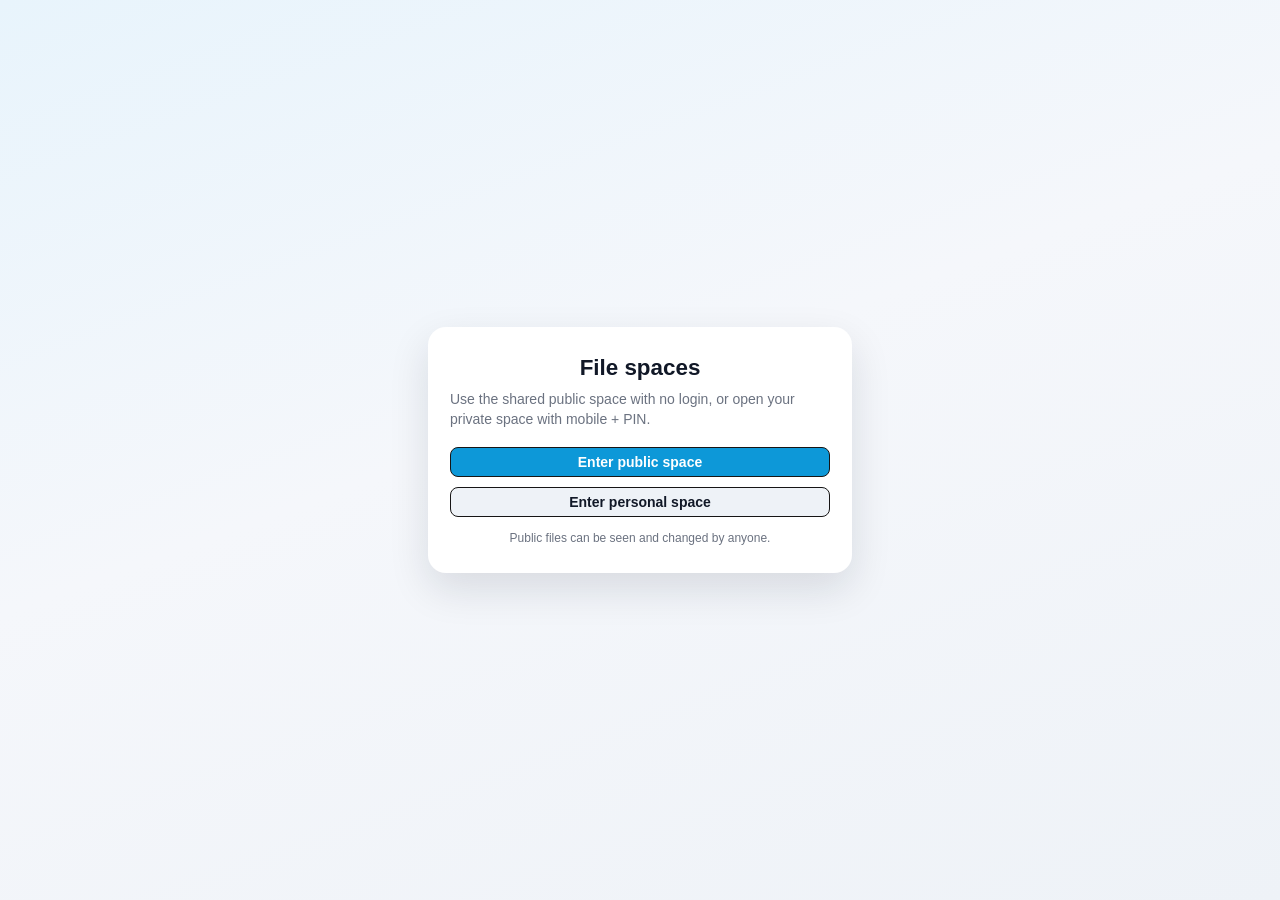
<file: index.html>
<!doctype html>
<html lang="en">
  <head>
    <meta charset="utf-8" />
    <meta name="viewport" content="width=device-width, initial-scale=1.0" />
    <meta name="robots" content="noindex, nofollow" />
    <meta name="color-scheme" content="light dark" />
    <title>File Spaces</title>
    <link
      rel="icon"
      href="data:image/svg+xml,%3Csvg xmlns='http://www.w3.org/2000/svg' viewBox='0 0 32 32'%3E%3Crect width='32' height='32' rx='8' fill='%230d98d8'/%3E%3Cpath d='M16 8v12M10 14l6 6 6-6' stroke='white' stroke-width='2.5' fill='none' stroke-linecap='round' stroke-linejoin='round'/%3E%3C/svg%3E"
      type="image/svg+xml"
    />
    <link rel="stylesheet" href="style.css?v=1.9.3" />
  </head>

  <body>
    <div id="healthBanner" class="health-banner" hidden></div>
    <div id="offlineBanner" class="health-banner offline-banner" hidden>You are offline</div>

    <div id="loginGate" class="login-gate show" aria-hidden="false">
      <div class="login-card">
        <h1>File spaces</h1>
        <p class="login-hint">
          Use the shared public space with no login, or open your private space
          with mobile + PIN.
        </p>

        <div id="gateChoices">
          <button type="button" id="enterPublicBtn" class="btn confirm login-submit">
            Enter public space
          </button>
          <button type="button" id="showPersonalBtn" class="btn login-submit secondary-gate">
            Enter personal space
          </button>
          <p class="gate-note">Public files can be seen and changed by anyone.</p>
        </div>

        <div id="personalFormWrap" class="hide">
          <form id="loginForm" autocomplete="on">
            <label class="field-label" for="loginMobile">Mobile number</label>
            <input
              id="loginMobile"
              name="tel"
              type="tel"
              inputmode="numeric"
              autocomplete="username"
              placeholder="e.g. 9876543210"
              required
            />
            <label class="field-label" for="loginPin">PIN</label>
            <input
              id="loginPin"
              name="pin"
              type="password"
              inputmode="numeric"
              autocomplete="current-password"
              placeholder="4–6 digits"
              minlength="4"
              maxlength="6"
              required
            />
            <p id="loginError" class="login-error" role="alert"></p>
            <button type="submit" id="loginSubmit" class="btn confirm login-submit">
              Enter private space
            </button>
            <button type="button" id="backToChoicesBtn" class="btn login-submit secondary-gate">
              Back
            </button>
          </form>
        </div>
      </div>
    </div>

    <a class="skip-link" href="#main">Skip to content</a>

    <div id="appShell" class="app-shell blurred">
      <main id="main" class="container">
        <header class="app-header">
          <h1 id="spaceTitle">Files</h1>
          <button type="button" id="densityBtn" class="density-btn" title="Density">Compact</button>
          <button type="button" id="notifyBtn" class="notify-btn" title="Alerts">Alerts</button>
          <button type="button" id="themeBtn" class="theme-btn" title="Theme">Dark</button>
          <button
            type="button"
            id="accountBtn"
            class="key-btn"
            title="Account"
            aria-label="Account"
          >
            <span id="accountLabel">Account</span>
          </button>
        </header>

        <div class="space-tabs" role="tablist" aria-label="Space">
          <button type="button" id="tabPublic" class="space-tab" role="tab">
            Public
          </button>
          <button type="button" id="tabPersonal" class="space-tab" role="tab">
            Personal
          </button>
        </div>

        <nav id="folderBreadcrumb" class="breadcrumb" aria-label="Folder path"></nav>

        <div class="toolbar">
          <button type="button" id="newFolderBtn" class="btn folder-btn">New folder</button>
          <button type="button" id="refreshBtn" class="btn folder-btn ghost">Refresh</button>
          <button type="button" id="viewToggleBtn" class="btn folder-btn ghost">Grid</button>
          <div class="more-menu">
            <button type="button" id="moreBtn" class="btn folder-btn ghost" aria-haspopup="true" aria-expanded="false">More</button>
            <div id="morePanel" class="more-panel hide" role="menu">
              <button type="button" id="newNoteBtn" role="menuitem">New note</button>
              <button type="button" id="folderUploadBtn" role="menuitem">Upload folder</button>
              <button type="button" id="emptyFolderBtn" role="menuitem">Empty folder</button>
              <button type="button" id="slideshowBtn" role="menuitem">Slideshow</button>
              <button type="button" id="trashBtn" role="menuitem">Trash</button>
              <button type="button" id="purgeTrashBtn" role="menuitem">Purge old trash</button>
              <button type="button" id="exportBtn" role="menuitem">Export CSV</button>
              <button type="button" id="printListBtn" role="menuitem">Print list</button>
              <button type="button" id="saveFilterBtn" role="menuitem">Save filter</button>
              <button type="button" id="loadFilterBtn" role="menuitem">Load filter</button>
              <button type="button" id="storageInsightBtn" role="menuitem">Largest files</button>
              <button type="button" id="extStatsBtn" role="menuitem">By extension</button>
              <button type="button" id="serverRecentBtn" role="menuitem">Newest on server</button>
              <button type="button" id="focusModeBtn" role="menuitem">Focus</button>
              <button type="button" id="dupesBtn" role="menuitem">Find duplicates</button>
              <button type="button" id="soundBtn" role="menuitem">Sound</button>
              <button type="button" id="seedDemoBtn" role="menuitem">Seed demo notes</button>
              <button type="button" id="readmeBtn" role="menuitem">Add README.txt</button>
              <button type="button" id="autoRefreshBtn" role="menuitem">Auto refresh</button>
              <button type="button" id="copyFolderUrlBtn" role="menuitem">Copy folder URL</button>
              <button type="button" id="lastErrorBtn" role="menuitem">Last error</button>
              <button type="button" id="foldersFirstBtn" role="menuitem">Folders first</button>
              <button type="button" id="helpBtn" role="menuitem">Help / shortcuts</button>
            </div>
          </div>
        </div>
        <p id="publicWarn" class="public-warn" hidden>
          You are in the shared public space. Anyone can see or change these files.
        </p>
        <input type="file" id="folderInput" class="visually-hidden" webkitdirectory multiple />

        <div class="list-controls">
          <label class="search-wrap" for="fileSearch">
            <span class="visually-hidden">Search folder</span>
            <input
              id="fileSearch"
              type="search"
              placeholder="Filter this folder…  (/)"
              autocomplete="off"
            />
          </label>
          <select id="fileSort" aria-label="Sort">
            <option value="newest">Newest</option>
            <option value="oldest">Oldest</option>
            <option value="name">Name A–Z</option>
            <option value="name-desc">Name Z–A</option>
            <option value="size">Largest</option>
          </select>
        </div>

        <div class="list-controls deep-search-row">
          <label class="search-wrap" for="deepSearch">
            <span class="visually-hidden">Search all folders</span>
            <input
              id="deepSearch"
              type="search"
              placeholder="Search all folders in this space…"
              autocomplete="off"
            />
          </label>
          <button type="button" id="clearDeepSearch" class="btn ghost">Clear</button>
          <button type="button" id="zipFolderBtn" class="btn ghost">Zip folder</button>
        </div>
        <div id="deepSearchPanel" class="deep-search-panel hide">
          <ul id="deepSearchResults"></ul>
        </div>

        <div class="type-filters" role="group" aria-label="Filter by type">
          <button type="button" class="chip active" data-type-filter="all">All</button>
          <button type="button" class="chip" data-type-filter="image">Images</button>
          <button type="button" class="chip" data-type-filter="video">Video</button>
          <button type="button" class="chip" data-type-filter="audio">Audio</button>
          <button type="button" class="chip" data-type-filter="doc">Docs</button>
          <button type="button" class="chip" data-type-filter="fav">★ Fav</button>
          <button type="button" class="chip" data-type-filter="today">Today</button>
          <button type="button" class="chip" data-type-filter="week">This week</button>
        </div>
        <div id="dynamicExtChips" class="type-filters" aria-label="Extensions in folder"></div>

        <div id="selectionBar" class="selection-bar">
          <span id="selectionCount"></span>
          <div class="selection-actions">
            <button type="button" id="selectAllBtn" class="btn ghost">All</button>
            <button type="button" id="invertSelectBtn" class="btn ghost">Invert</button>
            <button type="button" id="selectImagesBtn" class="btn ghost">Images</button>
            <button type="button" id="selectDocsBtn" class="btn ghost">Docs</button>
            <button type="button" id="clearSelectBtn" class="btn ghost">Clear</button>
            <button type="button" id="batchFavBtn" class="btn ghost">★</button>
            <button type="button" id="batchCopyLinksBtn" class="btn ghost">Links</button>
            <button type="button" id="batchMoveBtn" class="btn">Move</button>
            <button type="button" id="batchZipBtn" class="btn">Zip</button>
            <button type="button" id="batchDeleteBtn" class="btn cancel">Delete</button>
          </div>
        </div>

        <p id="readOnlyNote" class="readonly-note" hidden>
          Public space is read-only on this server.
        </p>

        <section class="quota-card" aria-label="Storage usage">
          <div class="quota-track">
            <div id="quotaBar" class="quota-bar"></div>
          </div>
          <p id="quotaLabel" class="quota-label">Storage usage</p>
          <p id="spaceStats" class="quota-label" hidden></p>
        </section>

        <div id="recentStrip" class="recent-strip" hidden aria-label="Recent files"></div>

        <section class="card file-list" aria-label="Uploaded files">
          <ul id="fileList"></ul>
        </section>

        <section class="activity-card" aria-label="Recent activity">
          <div class="activity-head">
            <h2>Activity</h2>
            <button type="button" id="clearActivityBtn" class="btn ghost">Clear</button>
          </div>
          <ul id="activityList" class="activity-list"></ul>
        </section>

        <p class="shortcut-hint">Shortcuts: <kbd>/</kbd> search · <kbd>U</kbd> upload · <kbd>N</kbd> folder · <kbd>T</kbd> note · <kbd>R</kbd> refresh · <kbd>Ctrl</kbd>+<kbd>A</kbd> select</p>
      </main>

      <button type="button" id="fab" class="fab hide" aria-label="Open upload panel">
        +
      </button>
    </div>

    <div
      class="overlay"
      id="overlay"
      role="dialog"
      aria-modal="true"
      aria-label="Upload file"
    >
      <div class="bottom-sheet upload-box" id="uploadBox">
        <div class="card">
          <div class="drop-zone" id="dropZone">
            <label id="dropContent" for="fileInput" class="drop-content">
              <p>Tap or Drag files</p>
              <p>Click to select (multiple OK)</p>
            </label>
          </div>
          <input
            type="file"
            id="fileInput"
            class="file-input visually-hidden"
            multiple
            accept=".jpg,.jpeg,.png,.gif,.webp,.ico,.pdf,.mp4,.webm,.mp3,.wav,.ogg,.m4a,.zip,.txt,.csv,.json,.md,.doc,.docx,.xls,.xlsx,.ppt,.pptx"
          />
          <br />
          <div class="btn-group">
            <button type="button" id="startUploadBtn" class="btn upload" disabled>
              Upload
            </button>
            <button type="button" id="pauseUploadBtn" class="btn pause" disabled>
              Pause
            </button>
            <button type="button" id="resumeUploadBtn" class="btn resume" disabled>
              Resume
            </button>
            <button type="button" id="cancelUploadBtn" class="btn cancel" disabled>
              Cancel
            </button>
            <button type="button" id="retryUploadBtn" class="btn ghost">
              Retry
            </button>
          </div>

          <div class="progress" aria-hidden="true">
            <div class="progress-bar" id="progressBar"></div>
          </div>

          <p id="status" role="status" aria-live="polite"></p>
          <ul id="uploadQueue" class="upload-queue" hidden></ul>
        </div>
      </div>
    </div>

    <script src="app.js?v=1.9.3"></script>
  </body>
</html>
</file>
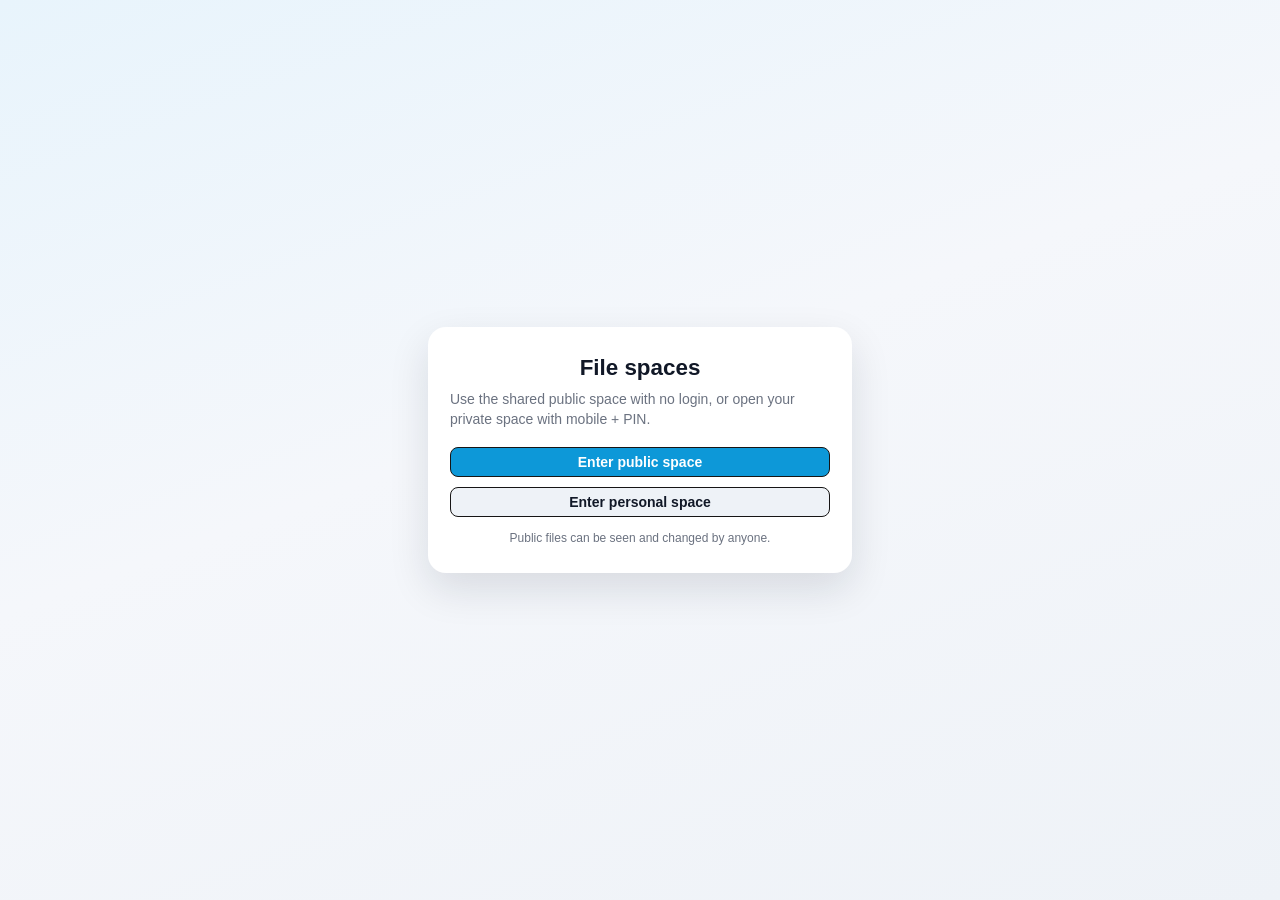
<file: ui/v1/index.html>
<!doctype html>
<html lang="en">
  <head>
    <meta charset="utf-8" />
    <meta name="viewport" content="width=device-width, initial-scale=1.0" />
    <meta name="robots" content="noindex, nofollow" />
    <meta name="color-scheme" content="light dark" />
    <title>File Spaces</title>
    <link
      rel="icon"
      href="data:image/svg+xml,%3Csvg xmlns='http://www.w3.org/2000/svg' viewBox='0 0 32 32'%3E%3Crect width='32' height='32' rx='8' fill='%230d98d8'/%3E%3Cpath d='M16 8v12M10 14l6 6 6-6' stroke='white' stroke-width='2.5' fill='none' stroke-linecap='round' stroke-linejoin='round'/%3E%3C/svg%3E"
      type="image/svg+xml"
    />
    <link rel="stylesheet" href="style.css?v=1.9.3" />
  </head>

  <body>
    <div id="healthBanner" class="health-banner" hidden></div>
    <div id="offlineBanner" class="health-banner offline-banner" hidden>You are offline</div>

    <div id="loginGate" class="login-gate show" aria-hidden="false">
      <div class="login-card">
        <h1>File spaces</h1>
        <p class="login-hint">
          Use the shared public space with no login, or open your private space
          with mobile + PIN.
        </p>

        <div id="gateChoices">
          <button type="button" id="enterPublicBtn" class="btn confirm login-submit">
            Enter public space
          </button>
          <button type="button" id="showPersonalBtn" class="btn login-submit secondary-gate">
            Enter personal space
          </button>
          <p class="gate-note">Public files can be seen and changed by anyone.</p>
        </div>

        <div id="personalFormWrap" class="hide">
          <form id="loginForm" autocomplete="on">
            <label class="field-label" for="loginMobile">Mobile number</label>
            <input
              id="loginMobile"
              name="tel"
              type="tel"
              inputmode="numeric"
              autocomplete="username"
              placeholder="e.g. 9876543210"
              required
            />
            <label class="field-label" for="loginPin">PIN</label>
            <input
              id="loginPin"
              name="pin"
              type="password"
              inputmode="numeric"
              autocomplete="current-password"
              placeholder="4–6 digits"
              minlength="4"
              maxlength="6"
              required
            />
            <p id="loginError" class="login-error" role="alert"></p>
            <button type="submit" id="loginSubmit" class="btn confirm login-submit">
              Enter private space
            </button>
            <button type="button" id="backToChoicesBtn" class="btn login-submit secondary-gate">
              Back
            </button>
          </form>
        </div>
      </div>
    </div>

    <a class="skip-link" href="#main">Skip to content</a>

    <div id="appShell" class="app-shell blurred">
      <main id="main" class="container">
        <header class="app-header">
          <h1 id="spaceTitle">Files</h1>
          <button type="button" id="densityBtn" class="density-btn" title="Density">Compact</button>
          <button type="button" id="notifyBtn" class="notify-btn" title="Alerts">Alerts</button>
          <button type="button" id="themeBtn" class="theme-btn" title="Theme">Dark</button>
          <button
            type="button"
            id="accountBtn"
            class="key-btn"
            title="Account"
            aria-label="Account"
          >
            <span id="accountLabel">Account</span>
          </button>
        </header>

        <div class="space-tabs" role="tablist" aria-label="Space">
          <button type="button" id="tabPublic" class="space-tab" role="tab">
            Public
          </button>
          <button type="button" id="tabPersonal" class="space-tab" role="tab">
            Personal
          </button>
        </div>

        <nav id="folderBreadcrumb" class="breadcrumb" aria-label="Folder path"></nav>

        <div class="toolbar">
          <button type="button" id="newFolderBtn" class="btn folder-btn">New folder</button>
          <button type="button" id="refreshBtn" class="btn folder-btn ghost">Refresh</button>
          <button type="button" id="viewToggleBtn" class="btn folder-btn ghost">Grid</button>
          <div class="more-menu">
            <button type="button" id="moreBtn" class="btn folder-btn ghost" aria-haspopup="true" aria-expanded="false">More</button>
            <div id="morePanel" class="more-panel hide" role="menu">
              <button type="button" id="newNoteBtn" role="menuitem">New note</button>
              <button type="button" id="folderUploadBtn" role="menuitem">Upload folder</button>
              <button type="button" id="emptyFolderBtn" role="menuitem">Empty folder</button>
              <button type="button" id="slideshowBtn" role="menuitem">Slideshow</button>
              <button type="button" id="trashBtn" role="menuitem">Trash</button>
              <button type="button" id="purgeTrashBtn" role="menuitem">Purge old trash</button>
              <button type="button" id="exportBtn" role="menuitem">Export CSV</button>
              <button type="button" id="printListBtn" role="menuitem">Print list</button>
              <button type="button" id="saveFilterBtn" role="menuitem">Save filter</button>
              <button type="button" id="loadFilterBtn" role="menuitem">Load filter</button>
              <button type="button" id="storageInsightBtn" role="menuitem">Largest files</button>
              <button type="button" id="extStatsBtn" role="menuitem">By extension</button>
              <button type="button" id="serverRecentBtn" role="menuitem">Newest on server</button>
              <button type="button" id="focusModeBtn" role="menuitem">Focus</button>
              <button type="button" id="dupesBtn" role="menuitem">Find duplicates</button>
              <button type="button" id="soundBtn" role="menuitem">Sound</button>
              <button type="button" id="seedDemoBtn" role="menuitem">Seed demo notes</button>
              <button type="button" id="readmeBtn" role="menuitem">Add README.txt</button>
              <button type="button" id="autoRefreshBtn" role="menuitem">Auto refresh</button>
              <button type="button" id="copyFolderUrlBtn" role="menuitem">Copy folder URL</button>
              <button type="button" id="lastErrorBtn" role="menuitem">Last error</button>
              <button type="button" id="foldersFirstBtn" role="menuitem">Folders first</button>
              <button type="button" id="helpBtn" role="menuitem">Help / shortcuts</button>
            </div>
          </div>
        </div>
        <p id="publicWarn" class="public-warn" hidden>
          You are in the shared public space. Anyone can see or change these files.
        </p>
        <input type="file" id="folderInput" class="visually-hidden" webkitdirectory multiple />

        <div class="list-controls">
          <label class="search-wrap" for="fileSearch">
            <span class="visually-hidden">Search folder</span>
            <input
              id="fileSearch"
              type="search"
              placeholder="Filter this folder…  (/)"
              autocomplete="off"
            />
          </label>
          <select id="fileSort" aria-label="Sort">
            <option value="newest">Newest</option>
            <option value="oldest">Oldest</option>
            <option value="name">Name A–Z</option>
            <option value="name-desc">Name Z–A</option>
            <option value="size">Largest</option>
          </select>
        </div>

        <div class="list-controls deep-search-row">
          <label class="search-wrap" for="deepSearch">
            <span class="visually-hidden">Search all folders</span>
            <input
              id="deepSearch"
              type="search"
              placeholder="Search all folders in this space…"
              autocomplete="off"
            />
          </label>
          <button type="button" id="clearDeepSearch" class="btn ghost">Clear</button>
          <button type="button" id="zipFolderBtn" class="btn ghost">Zip folder</button>
        </div>
        <div id="deepSearchPanel" class="deep-search-panel hide">
          <ul id="deepSearchResults"></ul>
        </div>

        <div class="type-filters" role="group" aria-label="Filter by type">
          <button type="button" class="chip active" data-type-filter="all">All</button>
          <button type="button" class="chip" data-type-filter="image">Images</button>
          <button type="button" class="chip" data-type-filter="video">Video</button>
          <button type="button" class="chip" data-type-filter="audio">Audio</button>
          <button type="button" class="chip" data-type-filter="doc">Docs</button>
          <button type="button" class="chip" data-type-filter="fav">★ Fav</button>
          <button type="button" class="chip" data-type-filter="today">Today</button>
          <button type="button" class="chip" data-type-filter="week">This week</button>
        </div>
        <div id="dynamicExtChips" class="type-filters" aria-label="Extensions in folder"></div>

        <div id="selectionBar" class="selection-bar">
          <span id="selectionCount"></span>
          <div class="selection-actions">
            <button type="button" id="selectAllBtn" class="btn ghost">All</button>
            <button type="button" id="invertSelectBtn" class="btn ghost">Invert</button>
            <button type="button" id="selectImagesBtn" class="btn ghost">Images</button>
            <button type="button" id="selectDocsBtn" class="btn ghost">Docs</button>
            <button type="button" id="clearSelectBtn" class="btn ghost">Clear</button>
            <button type="button" id="batchFavBtn" class="btn ghost">★</button>
            <button type="button" id="batchCopyLinksBtn" class="btn ghost">Links</button>
            <button type="button" id="batchMoveBtn" class="btn">Move</button>
            <button type="button" id="batchZipBtn" class="btn">Zip</button>
            <button type="button" id="batchDeleteBtn" class="btn cancel">Delete</button>
          </div>
        </div>

        <p id="readOnlyNote" class="readonly-note" hidden>
          Public space is read-only on this server.
        </p>

        <section class="quota-card" aria-label="Storage usage">
          <div class="quota-track">
            <div id="quotaBar" class="quota-bar"></div>
          </div>
          <p id="quotaLabel" class="quota-label">Storage usage</p>
          <p id="spaceStats" class="quota-label" hidden></p>
        </section>

        <div id="recentStrip" class="recent-strip" hidden aria-label="Recent files"></div>

        <section class="card file-list" aria-label="Uploaded files">
          <ul id="fileList"></ul>
        </section>

        <section class="activity-card" aria-label="Recent activity">
          <div class="activity-head">
            <h2>Activity</h2>
            <button type="button" id="clearActivityBtn" class="btn ghost">Clear</button>
          </div>
          <ul id="activityList" class="activity-list"></ul>
        </section>

        <p class="shortcut-hint">Shortcuts: <kbd>/</kbd> search · <kbd>U</kbd> upload · <kbd>N</kbd> folder · <kbd>T</kbd> note · <kbd>R</kbd> refresh · <kbd>Ctrl</kbd>+<kbd>A</kbd> select</p>
      </main>

      <button type="button" id="fab" class="fab hide" aria-label="Open upload panel">
        +
      </button>
    </div>

    <div
      class="overlay"
      id="overlay"
      role="dialog"
      aria-modal="true"
      aria-label="Upload file"
    >
      <div class="bottom-sheet upload-box" id="uploadBox">
        <div class="card">
          <div class="drop-zone" id="dropZone">
            <label id="dropContent" for="fileInput" class="drop-content">
              <p>Tap or Drag files</p>
              <p>Click to select (multiple OK)</p>
            </label>
          </div>
          <input
            type="file"
            id="fileInput"
            class="file-input visually-hidden"
            multiple
            accept=".jpg,.jpeg,.png,.gif,.webp,.ico,.pdf,.mp4,.webm,.mp3,.wav,.ogg,.m4a,.zip,.txt,.csv,.json,.md,.doc,.docx,.xls,.xlsx,.ppt,.pptx"
          />
          <br />
          <div class="btn-group">
            <button type="button" id="startUploadBtn" class="btn upload" disabled>
              Upload
            </button>
            <button type="button" id="pauseUploadBtn" class="btn pause" disabled>
              Pause
            </button>
            <button type="button" id="resumeUploadBtn" class="btn resume" disabled>
              Resume
            </button>
            <button type="button" id="cancelUploadBtn" class="btn cancel" disabled>
              Cancel
            </button>
            <button type="button" id="retryUploadBtn" class="btn ghost">
              Retry
            </button>
          </div>

          <div class="progress" aria-hidden="true">
            <div class="progress-bar" id="progressBar"></div>
          </div>

          <p id="status" role="status" aria-live="polite"></p>
          <ul id="uploadQueue" class="upload-queue" hidden></ul>
        </div>
      </div>
    </div>

    <script src="../../app.js?v=1.9.3"></script>
  </body>
</html>
</file>
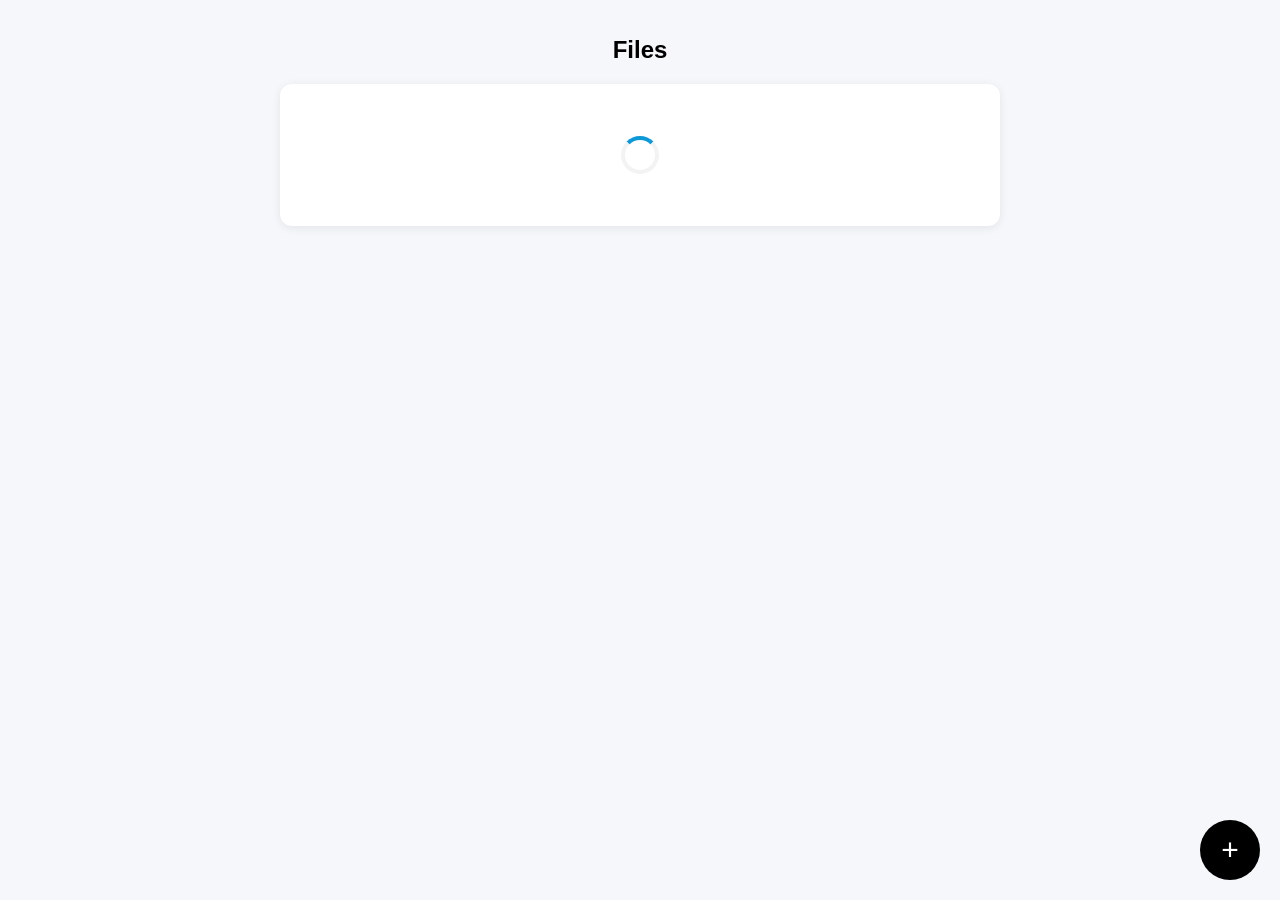
<file: ui/v2/index.html>
<!doctype html>
<html>
  <head>
    <meta name="viewport" content="width=device-width, initial-scale=1.0" />
    <title>File Upload</title>
    <link rel="icon" href="../../favicon.png" type="image/png" />
    <link rel="stylesheet" href="style.css?v=2.0.0" />
  </head>

  <body>
    <div class="container">
      <h2>Files</h2>
      <div class="card file-list">
        <ul id="fileList"></ul>
      </div>
    </div>

    <button id="fab" class="fab" onclick="openUpload()">+</button>
    <div class="overlay" id="overlay" onclick="closeUpload()">
      <div
        class="bottom-sheet upload-box"
        id="uploadBox"
        onClick="event.stopPropagation()"
      >
        <div class="card">
          <div class="drop-zone" id="dropZone">
            <label id="dropContent" for="fileInput" class="drop-content">
              <p>Tap or Drag file</p>
              <p>Click to select</p>
            </label>
          </div>
          <input
            type="file"
            id="fileInput"
            class="file-input visually-hidden"
          />
          <br />
          <div class="btn-group">
            <button class="btn upload" onclick="UploadModule.start()">
              Upload
            </button>
            <button class="btn pause" onclick="UploadModule.pause()">
              Pause
            </button>
            <button class="btn resume" onclick="UploadModule.resume()">
              Resume
            </button>
            <button class="btn cancel" onclick="UploadModule.cancel()">
              Cancel
            </button>
          </div>

          <div class="progress">
            <div class="progress-bar" id="progressBar"></div>
          </div>

          <p id="status"></p>
        </div>
      </div>
    </div>

    <script src="script.js?v=2.0.0"></script>
  </body>
</html>
</file>
<file: style.css>
:root {
  --bg: #f5f7fb;
  --bg-card: #ffffff;
  --bg-gate: linear-gradient(160deg, #e8f4fc 0%, #f5f7fb 45%, #eef2f7 100%);
  --text: #111827;
  --muted: #6b7280;
  --border: #d1d5db;
  --accent: #0d98d8;
  --accent-soft: rgba(13, 152, 216, 0.12);
  --danger: #dc2626;
  --track: #e5e7eb;
  --shadow: rgba(0, 0, 0, 0.08);
}

html[data-theme="dark"] {
  --bg: #0f1419;
  --bg-card: #1a222c;
  --bg-gate: linear-gradient(160deg, #0f1419 0%, #1a222c 50%, #121820 100%);
  --text: #e5e7eb;
  --muted: #9ca3af;
  --border: #374151;
  --accent: #38bdf8;
  --accent-soft: rgba(56, 189, 248, 0.16);
  --danger: #f87171;
  --track: #2a3441;
  --shadow: rgba(0, 0, 0, 0.35);
}

body {
  font-family: "Segoe UI", "Trebuchet MS", sans-serif;
  margin: 0;
  background: var(--bg);
  color: var(--text);
  font-weight: 500;
}

.login-gate {
  position: fixed;
  inset: 0;
  z-index: 5000;
  display: none;
  align-items: center;
  justify-content: center;
  padding: 20px;
  background: linear-gradient(160deg, #e8f4fc 0%, #f5f7fb 45%, #eef2f7 100%);
}

.login-gate.show {
  display: flex;
}

.login-card {
  width: 100%;
  max-width: 380px;
  background: #fff;
  border-radius: 18px;
  padding: 28px 22px;
  box-shadow: 0 16px 40px rgba(15, 23, 42, 0.12);
}

.login-card h1 {
  font-size: 1.4rem;
  margin-bottom: 8px;
}

.login-hint {
  color: #6b7280;
  font-size: 14px;
  line-height: 1.45;
  margin: 0 0 18px;
}

.field-label {
  display: block;
  font-size: 13px;
  margin: 10px 0 6px;
  color: #374151;
}

.login-card input {
  width: 100%;
  box-sizing: border-box;
  padding: 12px 14px;
  border: 1px solid #d1d5db;
  border-radius: 12px;
  font-size: 16px;
}

.login-card input:focus {
  outline: none;
  border-color: #0d98d8;
  box-shadow: 0 0 0 4px rgba(13, 152, 216, 0.12);
}

.login-error {
  min-height: 20px;
  color: #dc2626;
  font-size: 13px;
  margin: 10px 0;
}

.login-submit {
  width: 100%;
  margin-top: 6px;
  min-height: 44px;
}

.secondary-gate {
  margin-top: 10px;
  background: #eef2f7 !important;
  color: #111827 !important;
}

.gate-note {
  margin: 14px 0 0;
  font-size: 12px;
  color: #6b7280;
  text-align: center;
}

.hide {
  display: none !important;
}

.space-tabs {
  display: flex;
  gap: 8px;
  margin-bottom: 14px;
}

.space-tab {
  flex: 1;
  border: 1px solid #d1d5db;
  background: #fff;
  border-radius: 10px;
  padding: 10px 12px;
  font-weight: 600;
  cursor: pointer;
}

.space-tab.active {
  background: #0d98d8;
  border-color: #0d98d8;
  color: #fff;
}

.app-shell.blurred {
  filter: blur(2px);
  pointer-events: none;
  user-select: none;
}

.breadcrumb {
  display: flex;
  flex-wrap: wrap;
  align-items: center;
  gap: 4px;
  margin-bottom: 12px;
  font-size: 13px;
}

.crumb {
  border: none;
  background: transparent;
  color: #0d98d8;
  cursor: pointer;
  padding: 4px 6px;
  border-radius: 6px;
  font-weight: 600;
}

.crumb:disabled {
  color: #111827;
  cursor: default;
}

.crumb-sep {
  color: #9ca3af;
}

.toolbar {
  display: flex;
  flex-wrap: wrap;
  gap: 8px;
  margin-bottom: 12px;
  align-items: center;
}

.more-menu {
  position: relative;
}

.more-panel {
  position: absolute;
  top: calc(100% + 6px);
  right: 0;
  z-index: 40;
  min-width: 180px;
  background: var(--bg-card);
  border: 1px solid var(--border);
  border-radius: 12px;
  box-shadow: 0 12px 28px var(--shadow);
  padding: 6px;
  display: flex;
  flex-direction: column;
}

.more-panel button {
  border: none;
  background: transparent;
  color: var(--text);
  text-align: left;
  padding: 10px 12px;
  border-radius: 8px;
  cursor: pointer;
  font-weight: 600;
}

.more-panel button:hover {
  background: var(--accent-soft);
}

.folder-btn {
  flex: 0 0 auto;
  min-width: 120px;
}

.folder-open {
  border: none;
  background: transparent;
  padding: 0;
  text-align: left;
  cursor: pointer;
  width: 100%;
}

.container {
  max-width: 720px;
  margin: auto;
  padding: 16px;
  padding-bottom: 96px;
}

h1,
h2 {
  text-align: center;
  margin: 0;
  font-size: 1.5rem;
}

.skip-link {
  position: absolute;
  left: -999px;
  top: 0;
  background: #000;
  color: #fff;
  padding: 8px 12px;
  z-index: 10000;
}

.skip-link:focus {
  left: 8px;
  top: 8px;
}

body.modal-open {
  overflow: hidden;
}

.app-header {
  display: flex;
  align-items: center;
  justify-content: center;
  gap: 12px;
  margin: 12px 0 16px;
  position: sticky;
  top: 0;
  z-index: 30;
  padding: 10px 0;
  background: color-mix(in srgb, var(--bg) 92%, transparent);
  backdrop-filter: blur(8px);
}

.quota-card {
  margin-bottom: 16px;
}

.quota-track {
  height: 8px;
  background: #e5e7eb;
  border-radius: 999px;
  overflow: hidden;
}

.quota-bar {
  height: 100%;
  width: 0;
  background: #0d98d8;
  transition: width 0.3s ease;
}

.quota-label {
  margin: 8px 0 0;
  font-size: 12px;
  color: #6b7280;
  text-align: center;
}

.key-btn {
  position: absolute;
  right: 0;
  border: 1px solid #161515;
  background: #fff;
  border-radius: 999px;
  padding: 6px 12px;
  font-size: 13px;
  font-weight: 600;
  cursor: pointer;
}

.key-btn:hover {
  background: #f3f4f6;
}

.health-banner {
  background: #fef3c7;
  color: #92400e;
  padding: 10px 16px;
  text-align: center;
  font-size: 14px;
  border-bottom: 1px solid #f59e0b;
}

.health-banner[hidden] {
  display: none !important;
}

.empty-state {
  text-align: center;
  color: #6b7280;
  padding: 24px 8px;
  list-style: none;
}

.card {
  background: #fff;
  padding: 16px;
  border-radius: 12px;
  box-shadow: 0 2px 10px rgba(0, 0, 0, 0.08);
  margin-bottom: 20px;
}

.file-input {
  width: 100%;
  margin-bottom: 10px;
}

/* =========================
   PROGRESS BAR
========================= */
.progress {
  margin-top: 15px;
  height: 10px;
  background: #f0f0f0;
  border-radius: 10px;
  overflow: hidden;
}

.progress-bar {
  height: 100%;
  width: 0%;
  background: #0d98d8;
  transition: width 0.6s;
  border-radius: 10px;
  animation: all 0.6s ease-in-out;
}

#status {
  margin-top: 10px;
  font-size: 14px;
  text-align: center;
}

.visually-hidden {
  position: absolute;
  width: 1px;
  height: 1px;
  padding: 0;
  margin: -1px;
  overflow: hidden;
  clip: rect(0, 0, 0, 0);
  border: 0;
}

/* =========================
   MODAL
========================= */

.modal {
  position: fixed;
  inset: 0;
  display: none;
  align-items: center;
  justify-content: center;
  background: rgba(0, 0, 0, 0.45);
  backdrop-filter: blur(4px);
  z-index: 9999;
  padding: 20px;
  animation: fadeIn 0.2s ease;
}

.modal-content {
  width: 100%;
  max-width: 360px;
  background: #ffffff;
  border-radius: 18px;
  padding: 24px;
  position: relative;
  box-shadow: 0 10px 30px rgba(0, 0, 0, 0.15);
  animation: modalPop 0.25s ease;
}

.modal-title,
#modalTitle {
  margin: 0 0 10px;
  font-size: 22px;
  font-weight: 700;
  color: #111827;
}

.modal-message,
#modalMessage {
  margin: 0 0 20px;
  color: #4b5563;
  line-height: 1.5;
  word-break: break-word;
}

.modal-input {
  width: 100%;
  padding: 12px 14px;
  border: 1px solid #d1d5db;
  border-radius: 12px;
  font-size: 15px;
  outline: none;
  margin-bottom: 20px;
  transition: 0.2s;
  box-sizing: border-box;
}

.modal-input:focus {
  border-color: #0d98d8;
  box-shadow: 0 0 0 4px rgba(13, 152, 216, 0.12);
}

.modal-actions {
  display: flex;
  justify-content: flex-end;
  gap: 10px;
}

/* =========================
   BUTTONS
========================= */

.btn-group {
  display: flex;
  gap: 10px;
  flex-wrap: wrap;
}

.btn {
  display: flex;
  flex: 1;
  justify-content: center;
  align-items: center;
  border-radius: 8px;
  font-size: 14px;
  cursor: pointer;
  color: #161515;
  background-color: #dbede9;
  border: 0.6px solid #161515;
  transition: all 0.3s ease-in-out;
  min-height: 30px;
  padding: 6px 10px;
  text-decoration: none;
  font-weight: 600;
}

.btn:hover {
  transform: translateY(-1px);
}

.btn:disabled {
  opacity: 0.45;
  cursor: not-allowed;
  transform: none;
}

.btn.confirm {
  background: #0d98d8;
  color: white;
}

.btn.confirm:hover {
  background: #0b84bc;
}

.btn.confirm.danger,
.btn.danger {
  background: #dc2626;
  color: #fff;
}

.btn.confirm.danger:hover,
.btn.danger:hover {
  background: #b91c1c;
}

.btn.cancel {
  background: #eef2f7;
  color: #374151;
}

.btn.cancel:hover {
  background: #dce3eb;
}

/* =========================
   CLOSE BUTTON
========================= */

.close-btn {
  position: absolute;
  top: 14px;
  right: 16px;
  font-size: 24px;
  color: #6b7280;
  cursor: pointer;
  transition: 0.2s;
}

.close-btn:hover {
  color: #111827;

  transform: rotate(90deg);
}

/* =========================
   DROPDOWN MENU
========================= */

.menu-container {
  position: relative;
}

.three-dot-btn {
  display: flex;
  align-items: center;
  justify-content: center;
  width: 32px;
  height: 32px;
  border: none;
  background: transparent;
  border-radius: 8px;
  cursor: pointer;
  font-size: 20px;
  line-height: 1;
  transition: 0.2s ease;
  transform: rotate(90deg);
  padding: 0;
  color: #20252B;
}

.three-dot-btn:hover {
  /* background: #f3f4f6; */
  /* color: #111827; */
}


.dropdown-menu {
  position: absolute;
  top: 38px;
  right: 0;
  min-width: 150px;
  background: white;
  border-radius: 12px;
  box-shadow: 0 10px 30px rgba(0, 0, 0, 0.12);
  overflow: hidden;
  display: none;
  z-index: 100;
  animation: fadeIn 0.15s ease;
}

.dropdown-menu.show {
  display: block;
}

.dropdown-item {
  width: 100%;
  border: none;
  background: white;
  padding: 12px 14px;
  text-align: left;
  cursor: pointer;
  transition: 0.2s;
  font-size: 14px;
}

.dropdown-item:hover {
  background: #f3f4f6;
}

.dropdown-item.delete {
  color: #dc2626;
}

.dropdown-item.rename {
  color: #0d98d8;
}

/* =========================
   FILE LIST
========================= */

#fileList {
  display: flex;
  flex-direction: column;
  gap: 12px;
  list-style: none;
  padding-inline: 0;
  word-wrap: break-word;
  overflow-wrap: break-word;
  word-break: break-word;
}

.file-row {
  padding-bottom: 4px;
}

.file-item-header {
  display: flex;
  justify-content: space-between;
  align-items: center;
  gap: 10px;
}

.file-main {
  display: flex;
  align-items: center;
  gap: 12px;
  min-width: 0;
  flex: 1;
}

.file-thumb {
  width: 48px;
  height: 48px;
  border-radius: 10px;
  background: #eef2f7;
  display: flex;
  align-items: center;
  justify-content: center;
  overflow: hidden;
  flex-shrink: 0;
}

.file-thumb img {
  width: 100%;
  height: 100%;
  object-fit: cover;
}

.file-type-badge {
  font-size: 10px;
  font-weight: 700;
  color: #374151;
  letter-spacing: 0.04em;
}

.file-meta {
  min-width: 0;
}

.file-name {
  display: block;
  overflow: hidden;
  text-overflow: ellipsis;
  white-space: nowrap;
}

.file-sub {
  font-size: 12px;
  color: #6b7280;
  margin-top: 2px;
}

.file-actions {
  display: flex;
  gap: 10px;
  margin-top: 12px;
}

/* =========================
   DRAG & DROP
========================= */
.drop-zone {
  border: 2px dashed #161515;
  padding: 30px;
  text-align: center;
  border-radius: 12px;
  cursor: pointer;
  transition: 0.3s;
  background: #fafafa;
}

.drop-zone.dragover {
  border-color: #0d98d8;
  background: #e8f5e9;
}

.drop-zone p {
  margin: 5px 0;
  font-size: 14px;
}

/* 📱 Mobile tweaks */
@media (max-width: 480px) {
  button {
    font-size: 13px;
    padding: 10px;
  }

  h2 {
    font-size: 18px;
  }
}

/* Loader Styles */
.loader {
  border: 4px solid #f3f3f3;
  border-top: 4px solid #0d98d8;
  border-radius: 50%;
  width: 30px;
  height: 30px;
  animation: spin 1s linear infinite;
  margin: 20px auto;
}

/* Toast */
.toast-container {
  position: fixed;
  bottom: 20px;
  right: 20px;
  display: flex;
  flex-direction: column;
  gap: 10px;
  z-index: 1000;
}

.toast {
  background: #333;
  color: #fff;
  padding: 12px 20px;
  border-radius: 8px;
  box-shadow: 0 4px 12px rgba(0, 0, 0, 0.15);
  font-size: 14px;
  animation: slideIn 0.3s ease-out;
  display: flex;
  align-items: center;
  gap: 10px;
}

.toast.success {
  background: #4caf50;
}
.toast.error {
  background: #f44336;
}
.toast.info {
  background: #2196f3;
}

/* Floating Button */
.fab {
  position: fixed;
  right: 20px;
  bottom: 20px;
  width: 56px;
  height: 56px;
  border: none;
  border-radius: 50%;
  font-size: 28px;
  cursor: pointer;
  background: #000;
  color: #fff;
  z-index: 40;
  transition: all 0.5s ease;
  box-shadow: 0 8px 20px rgba(0, 0, 0, 0.18);
}

.fab:hover {
  background: #20252a;
  transform: rotate(90deg);
}
.fab.hide {
  opacity: 0;
  visibility: hidden;
}

/* Overlay */
.overlay {
  position: fixed;
  inset: 0;
  background: rgba(0, 0, 0, 0.45);
  opacity: 0;
  visibility: hidden;
  transition: all 0.6s ease-in-out;
  z-index: 2;
  display: flex;
  justify-content: center;
  align-items: center;
}

.overlay.show {
  opacity: 1;
  visibility: visible;
}

.bottom-sheet {
  transform: translateY(100%);
  transition: transform 0.6s ease-in-out;
}

.overlay.show .bottom-sheet {
  transform: translateY(0);
}

/* Upload Box */
.upload-box {
  background: #fff;
  border-radius: 20px;
  padding: 20px;
  width: 100%;
  max-width: 400px;
  box-sizing: border-box;
}

/* Mobile Bottom Sheet */
@media (max-width: 425px) {
  .overlay {
    align-items: flex-end;
  }
  .upload-box {
    border-bottom-left-radius: 0;
    border-bottom-right-radius: 0;
  }
}

/* =========================
   ANIMATIONS
========================= */

@keyframes fadeIn {
  from {
    opacity: 0;
  }

  to {
    opacity: 1;
  }
}

@keyframes fadeOut {
  from {
    opacity: 1;
    transform: translateX(0);
  }
  to {
    opacity: 0;
    transform: translateX(100%);
  }
}

@keyframes modalPop {
  from {
    opacity: 0;

    transform: scale(0.95);
  }

  to {
    opacity: 1;

    transform: scale(1);
  }
}

@keyframes slideIn {
  from {
    transform: translateX(100%);
    opacity: 0;
  }
  to {
    transform: translateX(0);
    opacity: 1;
  }
}

@keyframes spin {
  0% {
    transform: rotate(0deg);
  }
  100% {
    transform: rotate(360deg);
  }
}

@keyframes slideUp {
  from {
    /* height: 0%; */
    transform: translateY(100%);
  }

  to {
    /* height: auto; */
    transform: translateY(0);
  }
}

@keyframes slideDown {
  from {
    transform: translateY(0);
  }

  to {
    transform: translateY(100%);
  }
}

/* ===== Theme / controls / preview (v1.6) ===== */
.theme-btn,
.density-btn,
.notify-btn {
  position: absolute;
  left: 0;
  border: 1px solid var(--border);
  background: var(--bg-card);
  color: var(--text);
  border-radius: 999px;
  padding: 6px 12px;
  font-size: 12px;
  font-weight: 600;
  cursor: pointer;
}

.density-btn {
  left: 64px;
}

.notify-btn {
  left: 140px;
}

@media (max-width: 520px) {
  .notify-btn {
    display: none;
  }
}

.selection-bar {
  position: sticky;
  top: 8px;
  z-index: 20;
}

html[data-density="compact"] .file-row {
  padding: 4px 0;
}

html[data-density="compact"] .file-thumb {
  width: 36px;
  height: 36px;
}

html[data-density="compact"] .file-sub,
html[data-density="compact"] .shortcut-hint,
html[data-density="compact"] .activity-card {
  display: none;
}

html[data-density="compact"] .container {
  padding-top: 8px;
}

html[data-density="compact"] .toolbar .btn {
  padding: 6px 10px;
  font-size: 12px;
}

html[data-focus="1"] .activity-card,
html[data-focus="1"] .shortcut-hint,
html[data-focus="1"] .recent-strip,
html[data-focus="1"] .space-tabs,
html[data-focus="1"] .deep-search-row,
html[data-focus="1"] #spaceStats {
  display: none !important;
}

html[data-focus="1"] .container {
  max-width: 900px;
}

.scroll-top-btn {
  position: fixed;
  right: 18px;
  bottom: 88px;
  z-index: 90;
  width: 44px;
  height: 44px;
  border-radius: 999px;
  border: 1px solid var(--border);
  background: var(--bg-card);
  color: var(--text);
  font-size: 18px;
  font-weight: 700;
  cursor: pointer;
  box-shadow: 0 8px 20px var(--shadow);
}

.scroll-top-btn.hide {
  display: none;
}

.login-gate {
  background: var(--bg-gate);
}

.login-card,
.card,
.key-btn,
.space-tab {
  background: var(--bg-card);
  color: var(--text);
}

.key-btn,
.space-tab,
.login-card input,
.chip,
.list-controls select,
.search-wrap input {
  border-color: var(--border);
}

.login-hint,
.quota-label,
.gate-note,
.empty-state,
.file-sub,
.shortcut-hint {
  color: var(--muted);
}

.quota-track {
  background: var(--track);
}

.quota-bar.warn {
  background: #f59e0b;
}

.quota-bar.danger {
  background: var(--danger);
}

.list-controls {
  display: flex;
  gap: 8px;
  margin-bottom: 10px;
}

.search-wrap {
  flex: 1;
}

.search-wrap input,
.list-controls select {
  width: 100%;
  box-sizing: border-box;
  border: 1px solid var(--border);
  background: var(--bg-card);
  color: var(--text);
  border-radius: 10px;
  padding: 10px 12px;
  font-size: 14px;
}

.list-controls select {
  width: auto;
  min-width: 120px;
}

.type-filters {
  display: flex;
  flex-wrap: wrap;
  gap: 6px;
  margin-bottom: 12px;
}

.chip {
  border: 1px solid var(--border);
  background: var(--bg-card);
  color: var(--text);
  border-radius: 999px;
  padding: 6px 12px;
  font-size: 12px;
  font-weight: 600;
  cursor: pointer;
}

.chip.active {
  background: var(--accent);
  border-color: var(--accent);
  color: #fff;
}

.selection-bar {
  display: none;
  align-items: center;
  justify-content: space-between;
  gap: 8px;
  flex-wrap: wrap;
  background: var(--accent-soft);
  border: 1px solid var(--accent);
  border-radius: 12px;
  padding: 8px 10px;
  margin-bottom: 12px;
  font-size: 13px;
}

.selection-bar.show {
  display: flex;
}

.selection-actions {
  display: flex;
  flex-wrap: wrap;
  gap: 6px;
}

.btn.ghost {
  background: transparent !important;
  color: var(--text) !important;
  border: 1px solid var(--border);
}

.row-check {
  margin-right: 8px;
  flex: 0 0 auto;
  width: 18px;
  height: 18px;
}

.file-row.selected {
  outline: 2px solid var(--accent);
  border-radius: 10px;
  background: var(--accent-soft);
}

.star-btn {
  border: none;
  background: transparent;
  color: var(--muted);
  font-size: 18px;
  cursor: pointer;
  padding: 4px 6px;
  line-height: 1;
}

.star-btn.on {
  color: #f59e0b;
}

.shortcut-hint {
  text-align: center;
  font-size: 12px;
  margin: 8px 0 24px;
}

.shortcut-hint kbd {
  border: 1px solid var(--border);
  border-radius: 4px;
  padding: 1px 5px;
  background: var(--bg-card);
  font-size: 11px;
}

.upload-queue {
  margin: 10px 0 0;
  padding-left: 18px;
  font-size: 12px;
  color: var(--muted);
}

.preview-overlay {
  position: fixed;
  inset: 0;
  z-index: 6000;
  display: none;
  align-items: center;
  justify-content: center;
  padding: 16px;
  background: rgba(0, 0, 0, 0.55);
}

.preview-overlay.show {
  display: flex;
}

.preview-sheet {
  width: min(920px, 100%);
  max-height: 90vh;
  background: var(--bg-card);
  color: var(--text);
  border-radius: 16px;
  overflow: hidden;
  display: flex;
  flex-direction: column;
  box-shadow: 0 20px 50px var(--shadow);
}

.preview-header {
  display: flex;
  align-items: center;
  justify-content: space-between;
  gap: 12px;
  padding: 12px 14px;
  border-bottom: 1px solid var(--border);
}

.preview-actions {
  display: flex;
  gap: 8px;
}

.preview-body {
  padding: 12px;
  overflow: auto;
  min-height: 200px;
  display: flex;
  align-items: center;
  justify-content: center;
}

.preview-media {
  max-width: 100%;
  max-height: 70vh;
  border-radius: 8px;
}

.preview-audio {
  width: min(480px, 100%);
}

.preview-frame {
  width: 100%;
  height: 70vh;
  border: none;
  background: #fff;
}

.preview-text {
  width: 100%;
  max-height: 70vh;
  overflow: auto;
  white-space: pre-wrap;
  word-break: break-word;
  font-size: 13px;
  margin: 0;
  text-align: left;
}

.preview-editor-wrap {
  width: 100%;
  display: flex;
  flex-direction: column;
  gap: 10px;
}

.preview-editor {
  min-height: 50vh;
  border: 1px solid var(--border);
  border-radius: 10px;
  padding: 12px;
  background: var(--bg);
  color: var(--text);
  font-family: ui-monospace, Consolas, monospace;
  resize: vertical;
}

.preview-fallback {
  color: var(--muted);
  text-align: center;
}

.modal-select {
  width: 100%;
  margin-top: 10px;
  padding: 10px;
  border-radius: 10px;
  border: 1px solid var(--border);
  background: var(--bg-card);
  color: var(--text);
}

html[data-theme="dark"] .login-card,
html[data-theme="dark"] .card,
html[data-theme="dark"] .bottom-sheet .card {
  box-shadow: 0 8px 28px var(--shadow);
}

html[data-theme="dark"] .secondary-gate {
  background: #243040 !important;
  color: var(--text) !important;
}

#fileList.grid-view {
  display: grid;
  grid-template-columns: repeat(auto-fill, minmax(140px, 1fr));
  gap: 10px;
  list-style: none;
  padding: 0;
  margin: 0;
}

#fileList.grid-view .file-row {
  display: flex;
  flex-direction: column;
  border: 1px solid var(--border);
  border-radius: 12px;
  padding: 10px;
  background: var(--bg-card);
}

#fileList.grid-view .file-item-header {
  flex-direction: column;
  align-items: stretch;
  gap: 8px;
}

#fileList.grid-view .file-main {
  flex-direction: column;
  align-items: center;
  text-align: center;
}

#fileList.grid-view .file-actions {
  justify-content: center;
  margin-top: 8px;
}

#fileList.grid-view .file-name {
  font-size: 13px;
  word-break: break-word;
}

.fab.readonly-hide {
  display: none !important;
}

.readonly-note,
.public-warn {
  background: #fef3c7;
  color: #92400e;
  border-radius: 10px;
  padding: 8px 12px;
  font-size: 13px;
  text-align: center;
  margin-bottom: 12px;
}

.public-warn {
  background: #dbeafe;
  color: #1e3a8a;
}

.offline-banner {
  background: #fee2e2;
  color: #991b1b;
  border-bottom-color: #ef4444;
}

.file-list.drop-target {
  outline: 2px dashed var(--accent);
  outline-offset: 4px;
  background: var(--accent-soft);
}

.deep-search-row {
  margin-top: -2px;
}

.deep-search-panel {
  background: var(--bg-card);
  border: 1px solid var(--border);
  border-radius: 12px;
  margin-bottom: 12px;
  max-height: 240px;
  overflow: auto;
  box-shadow: 0 8px 24px var(--shadow);
}

.deep-search-panel ul {
  list-style: none;
  margin: 0;
  padding: 6px;
}

.deep-result-btn {
  width: 100%;
  text-align: left;
  border: none;
  background: transparent;
  color: var(--text);
  padding: 10px 12px;
  border-radius: 8px;
  cursor: pointer;
  display: flex;
  flex-direction: column;
  gap: 2px;
}

.deep-result-btn:hover {
  background: var(--accent-soft);
}

.deep-result-btn span {
  font-size: 12px;
  color: var(--muted);
}

.recent-strip {
  display: flex;
  gap: 8px;
  overflow-x: auto;
  padding: 4px 2px 12px;
  margin-bottom: 4px;
}

.recent-chip {
  flex: 0 0 auto;
  border: 1px solid var(--border);
  background: var(--bg-card);
  color: var(--text);
  border-radius: 999px;
  padding: 6px 12px;
  font-size: 12px;
  max-width: 160px;
  overflow: hidden;
  text-overflow: ellipsis;
  white-space: nowrap;
  cursor: pointer;
}

.activity-card {
  background: var(--bg-card);
  border-radius: 12px;
  padding: 12px 14px;
  box-shadow: 0 2px 10px var(--shadow);
  margin-bottom: 16px;
}

.activity-head {
  display: flex;
  align-items: center;
  justify-content: space-between;
  margin-bottom: 8px;
}

.activity-head h2 {
  font-size: 1rem;
  text-align: left;
  margin: 0;
}

.activity-list {
  list-style: none;
  margin: 0;
  padding: 0;
  font-size: 12px;
  color: var(--muted);
}

.activity-list li {
  padding: 6px 0;
  border-bottom: 1px solid var(--border);
}

.activity-list li:last-child {
  border-bottom: none;
}

.activity-empty {
  color: var(--muted);
}

.empty-actions {
  display: flex;
  flex-wrap: wrap;
  gap: 8px;
  justify-content: center;
  margin-top: 12px;
}

html[data-theme="dark"] .readonly-note {
  background: #422006;
  color: #fde68a;
}
</file>
<file: ui/v1/style.css>
:root {
  --bg: #f5f7fb;
  --bg-card: #ffffff;
  --bg-gate: linear-gradient(160deg, #e8f4fc 0%, #f5f7fb 45%, #eef2f7 100%);
  --text: #111827;
  --muted: #6b7280;
  --border: #d1d5db;
  --accent: #0d98d8;
  --accent-soft: rgba(13, 152, 216, 0.12);
  --danger: #dc2626;
  --track: #e5e7eb;
  --shadow: rgba(0, 0, 0, 0.08);
}

html[data-theme="dark"] {
  --bg: #0f1419;
  --bg-card: #1a222c;
  --bg-gate: linear-gradient(160deg, #0f1419 0%, #1a222c 50%, #121820 100%);
  --text: #e5e7eb;
  --muted: #9ca3af;
  --border: #374151;
  --accent: #38bdf8;
  --accent-soft: rgba(56, 189, 248, 0.16);
  --danger: #f87171;
  --track: #2a3441;
  --shadow: rgba(0, 0, 0, 0.35);
}

body {
  font-family: "Segoe UI", "Trebuchet MS", sans-serif;
  margin: 0;
  background: var(--bg);
  color: var(--text);
  font-weight: 500;
}

.login-gate {
  position: fixed;
  inset: 0;
  z-index: 5000;
  display: none;
  align-items: center;
  justify-content: center;
  padding: 20px;
  background: linear-gradient(160deg, #e8f4fc 0%, #f5f7fb 45%, #eef2f7 100%);
}

.login-gate.show {
  display: flex;
}

.login-card {
  width: 100%;
  max-width: 380px;
  background: #fff;
  border-radius: 18px;
  padding: 28px 22px;
  box-shadow: 0 16px 40px rgba(15, 23, 42, 0.12);
}

.login-card h1 {
  font-size: 1.4rem;
  margin-bottom: 8px;
}

.login-hint {
  color: #6b7280;
  font-size: 14px;
  line-height: 1.45;
  margin: 0 0 18px;
}

.field-label {
  display: block;
  font-size: 13px;
  margin: 10px 0 6px;
  color: #374151;
}

.login-card input {
  width: 100%;
  box-sizing: border-box;
  padding: 12px 14px;
  border: 1px solid #d1d5db;
  border-radius: 12px;
  font-size: 16px;
}

.login-card input:focus {
  outline: none;
  border-color: #0d98d8;
  box-shadow: 0 0 0 4px rgba(13, 152, 216, 0.12);
}

.login-error {
  min-height: 20px;
  color: #dc2626;
  font-size: 13px;
  margin: 10px 0;
}

.login-submit {
  width: 100%;
  margin-top: 6px;
  min-height: 44px;
}

.secondary-gate {
  margin-top: 10px;
  background: #eef2f7 !important;
  color: #111827 !important;
}

.gate-note {
  margin: 14px 0 0;
  font-size: 12px;
  color: #6b7280;
  text-align: center;
}

.hide {
  display: none !important;
}

.space-tabs {
  display: flex;
  gap: 8px;
  margin-bottom: 14px;
}

.space-tab {
  flex: 1;
  border: 1px solid #d1d5db;
  background: #fff;
  border-radius: 10px;
  padding: 10px 12px;
  font-weight: 600;
  cursor: pointer;
}

.space-tab.active {
  background: #0d98d8;
  border-color: #0d98d8;
  color: #fff;
}

.app-shell.blurred {
  filter: blur(2px);
  pointer-events: none;
  user-select: none;
}

.breadcrumb {
  display: flex;
  flex-wrap: wrap;
  align-items: center;
  gap: 4px;
  margin-bottom: 12px;
  font-size: 13px;
}

.crumb {
  border: none;
  background: transparent;
  color: #0d98d8;
  cursor: pointer;
  padding: 4px 6px;
  border-radius: 6px;
  font-weight: 600;
}

.crumb:disabled {
  color: #111827;
  cursor: default;
}

.crumb-sep {
  color: #9ca3af;
}

.toolbar {
  display: flex;
  flex-wrap: wrap;
  gap: 8px;
  margin-bottom: 12px;
  align-items: center;
}

.more-menu {
  position: relative;
}

.more-panel {
  position: absolute;
  top: calc(100% + 6px);
  right: 0;
  z-index: 40;
  min-width: 180px;
  background: var(--bg-card);
  border: 1px solid var(--border);
  border-radius: 12px;
  box-shadow: 0 12px 28px var(--shadow);
  padding: 6px;
  display: flex;
  flex-direction: column;
}

.more-panel button {
  border: none;
  background: transparent;
  color: var(--text);
  text-align: left;
  padding: 10px 12px;
  border-radius: 8px;
  cursor: pointer;
  font-weight: 600;
}

.more-panel button:hover {
  background: var(--accent-soft);
}

.folder-btn {
  flex: 0 0 auto;
  min-width: 120px;
}

.folder-open {
  border: none;
  background: transparent;
  padding: 0;
  text-align: left;
  cursor: pointer;
  width: 100%;
}

.container {
  max-width: 720px;
  margin: auto;
  padding: 16px;
  padding-bottom: 96px;
}

h1,
h2 {
  text-align: center;
  margin: 0;
  font-size: 1.5rem;
}

.skip-link {
  position: absolute;
  left: -999px;
  top: 0;
  background: #000;
  color: #fff;
  padding: 8px 12px;
  z-index: 10000;
}

.skip-link:focus {
  left: 8px;
  top: 8px;
}

body.modal-open {
  overflow: hidden;
}

.app-header {
  display: flex;
  align-items: center;
  justify-content: center;
  gap: 12px;
  margin: 12px 0 16px;
  position: sticky;
  top: 0;
  z-index: 30;
  padding: 10px 0;
  background: color-mix(in srgb, var(--bg) 92%, transparent);
  backdrop-filter: blur(8px);
}

.quota-card {
  margin-bottom: 16px;
}

.quota-track {
  height: 8px;
  background: #e5e7eb;
  border-radius: 999px;
  overflow: hidden;
}

.quota-bar {
  height: 100%;
  width: 0;
  background: #0d98d8;
  transition: width 0.3s ease;
}

.quota-label {
  margin: 8px 0 0;
  font-size: 12px;
  color: #6b7280;
  text-align: center;
}

.key-btn {
  position: absolute;
  right: 0;
  border: 1px solid #161515;
  background: #fff;
  border-radius: 999px;
  padding: 6px 12px;
  font-size: 13px;
  font-weight: 600;
  cursor: pointer;
}

.key-btn:hover {
  background: #f3f4f6;
}

.health-banner {
  background: #fef3c7;
  color: #92400e;
  padding: 10px 16px;
  text-align: center;
  font-size: 14px;
  border-bottom: 1px solid #f59e0b;
}

.health-banner[hidden] {
  display: none !important;
}

.empty-state {
  text-align: center;
  color: #6b7280;
  padding: 24px 8px;
  list-style: none;
}

.card {
  background: #fff;
  padding: 16px;
  border-radius: 12px;
  box-shadow: 0 2px 10px rgba(0, 0, 0, 0.08);
  margin-bottom: 20px;
}

.file-input {
  width: 100%;
  margin-bottom: 10px;
}

/* =========================
   PROGRESS BAR
========================= */
.progress {
  margin-top: 15px;
  height: 10px;
  background: #f0f0f0;
  border-radius: 10px;
  overflow: hidden;
}

.progress-bar {
  height: 100%;
  width: 0%;
  background: #0d98d8;
  transition: width 0.6s;
  border-radius: 10px;
  animation: all 0.6s ease-in-out;
}

#status {
  margin-top: 10px;
  font-size: 14px;
  text-align: center;
}

.visually-hidden {
  position: absolute;
  width: 1px;
  height: 1px;
  padding: 0;
  margin: -1px;
  overflow: hidden;
  clip: rect(0, 0, 0, 0);
  border: 0;
}

/* =========================
   MODAL
========================= */

.modal {
  position: fixed;
  inset: 0;
  display: none;
  align-items: center;
  justify-content: center;
  background: rgba(0, 0, 0, 0.45);
  backdrop-filter: blur(4px);
  z-index: 9999;
  padding: 20px;
  animation: fadeIn 0.2s ease;
}

.modal-content {
  width: 100%;
  max-width: 360px;
  background: #ffffff;
  border-radius: 18px;
  padding: 24px;
  position: relative;
  box-shadow: 0 10px 30px rgba(0, 0, 0, 0.15);
  animation: modalPop 0.25s ease;
}

.modal-title,
#modalTitle {
  margin: 0 0 10px;
  font-size: 22px;
  font-weight: 700;
  color: #111827;
}

.modal-message,
#modalMessage {
  margin: 0 0 20px;
  color: #4b5563;
  line-height: 1.5;
  word-break: break-word;
}

.modal-input {
  width: 100%;
  padding: 12px 14px;
  border: 1px solid #d1d5db;
  border-radius: 12px;
  font-size: 15px;
  outline: none;
  margin-bottom: 20px;
  transition: 0.2s;
  box-sizing: border-box;
}

.modal-input:focus {
  border-color: #0d98d8;
  box-shadow: 0 0 0 4px rgba(13, 152, 216, 0.12);
}

.modal-actions {
  display: flex;
  justify-content: flex-end;
  gap: 10px;
}

/* =========================
   BUTTONS
========================= */

.btn-group {
  display: flex;
  gap: 10px;
  flex-wrap: wrap;
}

.btn {
  display: flex;
  flex: 1;
  justify-content: center;
  align-items: center;
  border-radius: 8px;
  font-size: 14px;
  cursor: pointer;
  color: #161515;
  background-color: #dbede9;
  border: 0.6px solid #161515;
  transition: all 0.3s ease-in-out;
  min-height: 30px;
  padding: 6px 10px;
  text-decoration: none;
  font-weight: 600;
}

.btn:hover {
  transform: translateY(-1px);
}

.btn:disabled {
  opacity: 0.45;
  cursor: not-allowed;
  transform: none;
}

.btn.confirm {
  background: #0d98d8;
  color: white;
}

.btn.confirm:hover {
  background: #0b84bc;
}

.btn.confirm.danger,
.btn.danger {
  background: #dc2626;
  color: #fff;
}

.btn.confirm.danger:hover,
.btn.danger:hover {
  background: #b91c1c;
}

.btn.cancel {
  background: #eef2f7;
  color: #374151;
}

.btn.cancel:hover {
  background: #dce3eb;
}

/* =========================
   CLOSE BUTTON
========================= */

.close-btn {
  position: absolute;
  top: 14px;
  right: 16px;
  font-size: 24px;
  color: #6b7280;
  cursor: pointer;
  transition: 0.2s;
}

.close-btn:hover {
  color: #111827;

  transform: rotate(90deg);
}

/* =========================
   DROPDOWN MENU
========================= */

.menu-container {
  position: relative;
}

.three-dot-btn {
  display: flex;
  align-items: center;
  justify-content: center;
  width: 32px;
  height: 32px;
  border: none;
  background: transparent;
  border-radius: 8px;
  cursor: pointer;
  font-size: 20px;
  line-height: 1;
  transition: 0.2s ease;
  transform: rotate(90deg);
  padding: 0;
  color: #20252B;
}

.three-dot-btn:hover {
  /* background: #f3f4f6; */
  /* color: #111827; */
}


.dropdown-menu {
  position: absolute;
  top: 38px;
  right: 0;
  min-width: 150px;
  background: white;
  border-radius: 12px;
  box-shadow: 0 10px 30px rgba(0, 0, 0, 0.12);
  overflow: hidden;
  display: none;
  z-index: 100;
  animation: fadeIn 0.15s ease;
}

.dropdown-menu.show {
  display: block;
}

.dropdown-item {
  width: 100%;
  border: none;
  background: white;
  padding: 12px 14px;
  text-align: left;
  cursor: pointer;
  transition: 0.2s;
  font-size: 14px;
}

.dropdown-item:hover {
  background: #f3f4f6;
}

.dropdown-item.delete {
  color: #dc2626;
}

.dropdown-item.rename {
  color: #0d98d8;
}

/* =========================
   FILE LIST
========================= */

#fileList {
  display: flex;
  flex-direction: column;
  gap: 12px;
  list-style: none;
  padding-inline: 0;
  word-wrap: break-word;
  overflow-wrap: break-word;
  word-break: break-word;
}

.file-row {
  padding-bottom: 4px;
}

.file-item-header {
  display: flex;
  justify-content: space-between;
  align-items: center;
  gap: 10px;
}

.file-main {
  display: flex;
  align-items: center;
  gap: 12px;
  min-width: 0;
  flex: 1;
}

.file-thumb {
  width: 48px;
  height: 48px;
  border-radius: 10px;
  background: #eef2f7;
  display: flex;
  align-items: center;
  justify-content: center;
  overflow: hidden;
  flex-shrink: 0;
}

.file-thumb img {
  width: 100%;
  height: 100%;
  object-fit: cover;
}

.file-type-badge {
  font-size: 10px;
  font-weight: 700;
  color: #374151;
  letter-spacing: 0.04em;
}

.file-meta {
  min-width: 0;
}

.file-name {
  display: block;
  overflow: hidden;
  text-overflow: ellipsis;
  white-space: nowrap;
}

.file-sub {
  font-size: 12px;
  color: #6b7280;
  margin-top: 2px;
}

.file-actions {
  display: flex;
  gap: 10px;
  margin-top: 12px;
}

/* =========================
   DRAG & DROP
========================= */
.drop-zone {
  border: 2px dashed #161515;
  padding: 30px;
  text-align: center;
  border-radius: 12px;
  cursor: pointer;
  transition: 0.3s;
  background: #fafafa;
}

.drop-zone.dragover {
  border-color: #0d98d8;
  background: #e8f5e9;
}

.drop-zone p {
  margin: 5px 0;
  font-size: 14px;
}

/* 📱 Mobile tweaks */
@media (max-width: 480px) {
  button {
    font-size: 13px;
    padding: 10px;
  }

  h2 {
    font-size: 18px;
  }
}

/* Loader Styles */
.loader {
  border: 4px solid #f3f3f3;
  border-top: 4px solid #0d98d8;
  border-radius: 50%;
  width: 30px;
  height: 30px;
  animation: spin 1s linear infinite;
  margin: 20px auto;
}

/* Toast */
.toast-container {
  position: fixed;
  bottom: 20px;
  right: 20px;
  display: flex;
  flex-direction: column;
  gap: 10px;
  z-index: 1000;
}

.toast {
  background: #333;
  color: #fff;
  padding: 12px 20px;
  border-radius: 8px;
  box-shadow: 0 4px 12px rgba(0, 0, 0, 0.15);
  font-size: 14px;
  animation: slideIn 0.3s ease-out;
  display: flex;
  align-items: center;
  gap: 10px;
}

.toast.success {
  background: #4caf50;
}
.toast.error {
  background: #f44336;
}
.toast.info {
  background: #2196f3;
}

/* Floating Button */
.fab {
  position: fixed;
  right: 20px;
  bottom: 20px;
  width: 56px;
  height: 56px;
  border: none;
  border-radius: 50%;
  font-size: 28px;
  cursor: pointer;
  background: #000;
  color: #fff;
  z-index: 40;
  transition: all 0.5s ease;
  box-shadow: 0 8px 20px rgba(0, 0, 0, 0.18);
}

.fab:hover {
  background: #20252a;
  transform: rotate(90deg);
}
.fab.hide {
  opacity: 0;
  visibility: hidden;
}

/* Overlay */
.overlay {
  position: fixed;
  inset: 0;
  background: rgba(0, 0, 0, 0.45);
  opacity: 0;
  visibility: hidden;
  transition: all 0.6s ease-in-out;
  z-index: 2;
  display: flex;
  justify-content: center;
  align-items: center;
}

.overlay.show {
  opacity: 1;
  visibility: visible;
}

.bottom-sheet {
  transform: translateY(100%);
  transition: transform 0.6s ease-in-out;
}

.overlay.show .bottom-sheet {
  transform: translateY(0);
}

/* Upload Box */
.upload-box {
  background: #fff;
  border-radius: 20px;
  padding: 20px;
  width: 100%;
  max-width: 400px;
  box-sizing: border-box;
}

/* Mobile Bottom Sheet */
@media (max-width: 425px) {
  .overlay {
    align-items: flex-end;
  }
  .upload-box {
    border-bottom-left-radius: 0;
    border-bottom-right-radius: 0;
  }
}

/* =========================
   ANIMATIONS
========================= */

@keyframes fadeIn {
  from {
    opacity: 0;
  }

  to {
    opacity: 1;
  }
}

@keyframes fadeOut {
  from {
    opacity: 1;
    transform: translateX(0);
  }
  to {
    opacity: 0;
    transform: translateX(100%);
  }
}

@keyframes modalPop {
  from {
    opacity: 0;

    transform: scale(0.95);
  }

  to {
    opacity: 1;

    transform: scale(1);
  }
}

@keyframes slideIn {
  from {
    transform: translateX(100%);
    opacity: 0;
  }
  to {
    transform: translateX(0);
    opacity: 1;
  }
}

@keyframes spin {
  0% {
    transform: rotate(0deg);
  }
  100% {
    transform: rotate(360deg);
  }
}

@keyframes slideUp {
  from {
    /* height: 0%; */
    transform: translateY(100%);
  }

  to {
    /* height: auto; */
    transform: translateY(0);
  }
}

@keyframes slideDown {
  from {
    transform: translateY(0);
  }

  to {
    transform: translateY(100%);
  }
}

/* ===== Theme / controls / preview (v1.6) ===== */
.theme-btn,
.density-btn,
.notify-btn {
  position: absolute;
  left: 0;
  border: 1px solid var(--border);
  background: var(--bg-card);
  color: var(--text);
  border-radius: 999px;
  padding: 6px 12px;
  font-size: 12px;
  font-weight: 600;
  cursor: pointer;
}

.density-btn {
  left: 64px;
}

.notify-btn {
  left: 140px;
}

@media (max-width: 520px) {
  .notify-btn {
    display: none;
  }
}

.selection-bar {
  position: sticky;
  top: 8px;
  z-index: 20;
}

html[data-density="compact"] .file-row {
  padding: 4px 0;
}

html[data-density="compact"] .file-thumb {
  width: 36px;
  height: 36px;
}

html[data-density="compact"] .file-sub,
html[data-density="compact"] .shortcut-hint,
html[data-density="compact"] .activity-card {
  display: none;
}

html[data-density="compact"] .container {
  padding-top: 8px;
}

html[data-density="compact"] .toolbar .btn {
  padding: 6px 10px;
  font-size: 12px;
}

html[data-focus="1"] .activity-card,
html[data-focus="1"] .shortcut-hint,
html[data-focus="1"] .recent-strip,
html[data-focus="1"] .space-tabs,
html[data-focus="1"] .deep-search-row,
html[data-focus="1"] #spaceStats {
  display: none !important;
}

html[data-focus="1"] .container {
  max-width: 900px;
}

.scroll-top-btn {
  position: fixed;
  right: 18px;
  bottom: 88px;
  z-index: 90;
  width: 44px;
  height: 44px;
  border-radius: 999px;
  border: 1px solid var(--border);
  background: var(--bg-card);
  color: var(--text);
  font-size: 18px;
  font-weight: 700;
  cursor: pointer;
  box-shadow: 0 8px 20px var(--shadow);
}

.scroll-top-btn.hide {
  display: none;
}

.login-gate {
  background: var(--bg-gate);
}

.login-card,
.card,
.key-btn,
.space-tab {
  background: var(--bg-card);
  color: var(--text);
}

.key-btn,
.space-tab,
.login-card input,
.chip,
.list-controls select,
.search-wrap input {
  border-color: var(--border);
}

.login-hint,
.quota-label,
.gate-note,
.empty-state,
.file-sub,
.shortcut-hint {
  color: var(--muted);
}

.quota-track {
  background: var(--track);
}

.quota-bar.warn {
  background: #f59e0b;
}

.quota-bar.danger {
  background: var(--danger);
}

.list-controls {
  display: flex;
  gap: 8px;
  margin-bottom: 10px;
}

.search-wrap {
  flex: 1;
}

.search-wrap input,
.list-controls select {
  width: 100%;
  box-sizing: border-box;
  border: 1px solid var(--border);
  background: var(--bg-card);
  color: var(--text);
  border-radius: 10px;
  padding: 10px 12px;
  font-size: 14px;
}

.list-controls select {
  width: auto;
  min-width: 120px;
}

.type-filters {
  display: flex;
  flex-wrap: wrap;
  gap: 6px;
  margin-bottom: 12px;
}

.chip {
  border: 1px solid var(--border);
  background: var(--bg-card);
  color: var(--text);
  border-radius: 999px;
  padding: 6px 12px;
  font-size: 12px;
  font-weight: 600;
  cursor: pointer;
}

.chip.active {
  background: var(--accent);
  border-color: var(--accent);
  color: #fff;
}

.selection-bar {
  display: none;
  align-items: center;
  justify-content: space-between;
  gap: 8px;
  flex-wrap: wrap;
  background: var(--accent-soft);
  border: 1px solid var(--accent);
  border-radius: 12px;
  padding: 8px 10px;
  margin-bottom: 12px;
  font-size: 13px;
}

.selection-bar.show {
  display: flex;
}

.selection-actions {
  display: flex;
  flex-wrap: wrap;
  gap: 6px;
}

.btn.ghost {
  background: transparent !important;
  color: var(--text) !important;
  border: 1px solid var(--border);
}

.row-check {
  margin-right: 8px;
  flex: 0 0 auto;
  width: 18px;
  height: 18px;
}

.file-row.selected {
  outline: 2px solid var(--accent);
  border-radius: 10px;
  background: var(--accent-soft);
}

.star-btn {
  border: none;
  background: transparent;
  color: var(--muted);
  font-size: 18px;
  cursor: pointer;
  padding: 4px 6px;
  line-height: 1;
}

.star-btn.on {
  color: #f59e0b;
}

.shortcut-hint {
  text-align: center;
  font-size: 12px;
  margin: 8px 0 24px;
}

.shortcut-hint kbd {
  border: 1px solid var(--border);
  border-radius: 4px;
  padding: 1px 5px;
  background: var(--bg-card);
  font-size: 11px;
}

.upload-queue {
  margin: 10px 0 0;
  padding-left: 18px;
  font-size: 12px;
  color: var(--muted);
}

.preview-overlay {
  position: fixed;
  inset: 0;
  z-index: 6000;
  display: none;
  align-items: center;
  justify-content: center;
  padding: 16px;
  background: rgba(0, 0, 0, 0.55);
}

.preview-overlay.show {
  display: flex;
}

.preview-sheet {
  width: min(920px, 100%);
  max-height: 90vh;
  background: var(--bg-card);
  color: var(--text);
  border-radius: 16px;
  overflow: hidden;
  display: flex;
  flex-direction: column;
  box-shadow: 0 20px 50px var(--shadow);
}

.preview-header {
  display: flex;
  align-items: center;
  justify-content: space-between;
  gap: 12px;
  padding: 12px 14px;
  border-bottom: 1px solid var(--border);
}

.preview-actions {
  display: flex;
  gap: 8px;
}

.preview-body {
  padding: 12px;
  overflow: auto;
  min-height: 200px;
  display: flex;
  align-items: center;
  justify-content: center;
}

.preview-media {
  max-width: 100%;
  max-height: 70vh;
  border-radius: 8px;
}

.preview-audio {
  width: min(480px, 100%);
}

.preview-frame {
  width: 100%;
  height: 70vh;
  border: none;
  background: #fff;
}

.preview-text {
  width: 100%;
  max-height: 70vh;
  overflow: auto;
  white-space: pre-wrap;
  word-break: break-word;
  font-size: 13px;
  margin: 0;
  text-align: left;
}

.preview-editor-wrap {
  width: 100%;
  display: flex;
  flex-direction: column;
  gap: 10px;
}

.preview-editor {
  min-height: 50vh;
  border: 1px solid var(--border);
  border-radius: 10px;
  padding: 12px;
  background: var(--bg);
  color: var(--text);
  font-family: ui-monospace, Consolas, monospace;
  resize: vertical;
}

.preview-fallback {
  color: var(--muted);
  text-align: center;
}

.modal-select {
  width: 100%;
  margin-top: 10px;
  padding: 10px;
  border-radius: 10px;
  border: 1px solid var(--border);
  background: var(--bg-card);
  color: var(--text);
}

html[data-theme="dark"] .login-card,
html[data-theme="dark"] .card,
html[data-theme="dark"] .bottom-sheet .card {
  box-shadow: 0 8px 28px var(--shadow);
}

html[data-theme="dark"] .secondary-gate {
  background: #243040 !important;
  color: var(--text) !important;
}

#fileList.grid-view {
  display: grid;
  grid-template-columns: repeat(auto-fill, minmax(140px, 1fr));
  gap: 10px;
  list-style: none;
  padding: 0;
  margin: 0;
}

#fileList.grid-view .file-row {
  display: flex;
  flex-direction: column;
  border: 1px solid var(--border);
  border-radius: 12px;
  padding: 10px;
  background: var(--bg-card);
}

#fileList.grid-view .file-item-header {
  flex-direction: column;
  align-items: stretch;
  gap: 8px;
}

#fileList.grid-view .file-main {
  flex-direction: column;
  align-items: center;
  text-align: center;
}

#fileList.grid-view .file-actions {
  justify-content: center;
  margin-top: 8px;
}

#fileList.grid-view .file-name {
  font-size: 13px;
  word-break: break-word;
}

.fab.readonly-hide {
  display: none !important;
}

.readonly-note,
.public-warn {
  background: #fef3c7;
  color: #92400e;
  border-radius: 10px;
  padding: 8px 12px;
  font-size: 13px;
  text-align: center;
  margin-bottom: 12px;
}

.public-warn {
  background: #dbeafe;
  color: #1e3a8a;
}

.offline-banner {
  background: #fee2e2;
  color: #991b1b;
  border-bottom-color: #ef4444;
}

.file-list.drop-target {
  outline: 2px dashed var(--accent);
  outline-offset: 4px;
  background: var(--accent-soft);
}

.deep-search-row {
  margin-top: -2px;
}

.deep-search-panel {
  background: var(--bg-card);
  border: 1px solid var(--border);
  border-radius: 12px;
  margin-bottom: 12px;
  max-height: 240px;
  overflow: auto;
  box-shadow: 0 8px 24px var(--shadow);
}

.deep-search-panel ul {
  list-style: none;
  margin: 0;
  padding: 6px;
}

.deep-result-btn {
  width: 100%;
  text-align: left;
  border: none;
  background: transparent;
  color: var(--text);
  padding: 10px 12px;
  border-radius: 8px;
  cursor: pointer;
  display: flex;
  flex-direction: column;
  gap: 2px;
}

.deep-result-btn:hover {
  background: var(--accent-soft);
}

.deep-result-btn span {
  font-size: 12px;
  color: var(--muted);
}

.recent-strip {
  display: flex;
  gap: 8px;
  overflow-x: auto;
  padding: 4px 2px 12px;
  margin-bottom: 4px;
}

.recent-chip {
  flex: 0 0 auto;
  border: 1px solid var(--border);
  background: var(--bg-card);
  color: var(--text);
  border-radius: 999px;
  padding: 6px 12px;
  font-size: 12px;
  max-width: 160px;
  overflow: hidden;
  text-overflow: ellipsis;
  white-space: nowrap;
  cursor: pointer;
}

.activity-card {
  background: var(--bg-card);
  border-radius: 12px;
  padding: 12px 14px;
  box-shadow: 0 2px 10px var(--shadow);
  margin-bottom: 16px;
}

.activity-head {
  display: flex;
  align-items: center;
  justify-content: space-between;
  margin-bottom: 8px;
}

.activity-head h2 {
  font-size: 1rem;
  text-align: left;
  margin: 0;
}

.activity-list {
  list-style: none;
  margin: 0;
  padding: 0;
  font-size: 12px;
  color: var(--muted);
}

.activity-list li {
  padding: 6px 0;
  border-bottom: 1px solid var(--border);
}

.activity-list li:last-child {
  border-bottom: none;
}

.activity-empty {
  color: var(--muted);
}

.empty-actions {
  display: flex;
  flex-wrap: wrap;
  gap: 8px;
  justify-content: center;
  margin-top: 12px;
}

html[data-theme="dark"] .readonly-note {
  background: #422006;
  color: #fde68a;
}
</file>
<file: ui/v2/style.css>
body {
  font-family: Arial, sans-serif;
  margin: 0;
  background: #f5f7fb;
  font-weight: 500;
}

.container {
  max-width: 720px;
  margin: auto;
  padding: 16px;
}

h2 {
  text-align: center;
}

.card {
  background: #fff;
  padding: 16px;
  border-radius: 12px;
  box-shadow: 0 2px 10px rgba(0, 0, 0, 0.08);
  margin-bottom: 20px;
}

.file-input {
  width: 100%;
  margin-bottom: 10px;
}

/* =========================
   PROGRESS BAR
========================= */
.progress {
  margin-top: 15px;
  height: 10px;
  background: #f0f0f0;
  border-radius: 10px;
  overflow: hidden;
}

.progress-bar {
  height: 100%;
  width: 0%;
  background: #0d98d8;
  transition: width 0.6s;
  border-radius: 10px;
  animation: all 0.6s ease-in-out;
}

#status {
  margin-top: 10px;
  font-size: 14px;
  text-align: center;
}

.visually-hidden {
  position: absolute;
  width: 1px;
  height: 1px;
  padding: 0;
  margin: -1px;
  overflow: hidden;
  clip: rect(0, 0, 0, 0);
  border: 0;
}

/* =========================
   MODAL
========================= */

.modal {
  position: fixed;
  inset: 0;
  display: none;
  align-items: center;
  justify-content: center;
  background: rgba(0, 0, 0, 0.45);
  backdrop-filter: blur(4px);
  z-index: 9999;
  padding: 20px;
  animation: fadeIn 0.2s ease;
}

.modal-content {
  width: 100%;
  max-width: 200px;
  background: #ffffff;
  border-radius: 18px;
  padding: 24px;
  position: relative;
  box-shadow: 0 10px 30px rgba(0, 0, 0, 0.15);
  animation: modalPop 0.25s ease;
}

.modal-title,
#modalTitle {
  margin: 0 0 10px;
  font-size: 22px;
  font-weight: 700;
  color: #111827;
}

.modal-message,
#modalMessage {
  margin: 0 0 20px;
  color: #4b5563;
  line-height: 1.5;
  word-break: break-word;
}

.modal-input {
  width: 100%;
  padding: 12px 14px;
  border: 1px solid #d1d5db;
  border-radius: 12px;
  font-size: 15px;
  outline: none;
  margin-bottom: 20px;
  transition: 0.2s;
  box-sizing: border-box;
}

.modal-input:focus {
  border-color: #0d98d8;
  box-shadow: 0 0 0 4px rgba(13, 152, 216, 0.12);
}

.modal-actions {
  display: flex;
  justify-content: flex-end;
  gap: 10px;
}

/* =========================
   BUTTONS
========================= */

.btn-group {
  display: flex;
  gap: 10px;
  flex-wrap: wrap;
}

.btn {
  display: flex;
  flex: 1;
  justify-content: center;
  align-items: center;
  border-radius: 8px;
  font-size: 14px;
  cursor: pointer;
  color: #161515;
  background-color: #dbede9;
  border: 0.6px solid #161515;
  transition: all 0.3s ease-in-out;
  min-height: 30px;
  padding: 6px 10px;
  text-decoration: none;
  font-weight: 600;
}

.btn:hover {
  transform: translateY(-1px);
}

.btn.confirm {
  background: #0d98d8;
  color: white;
}

.btn.confirm:hover {
  background: #0b84bc;
}

.btn.cancel {
  background: #eef2f7;
  color: #374151;
}

.btn.cancel:hover {
  background: #dce3eb;
}

/* =========================
   CLOSE BUTTON
========================= */

.close-btn {
  position: absolute;
  top: 14px;
  right: 16px;
  font-size: 24px;
  color: #6b7280;
  cursor: pointer;
  transition: 0.2s;
}

.close-btn:hover {
  color: #111827;

  transform: rotate(90deg);
}

/* =========================
   DROPDOWN MENU
========================= */

.menu-container {
  position: relative;
}

.three-dot-btn {
  display: flex;
  align-items: center;
  justify-content: center;
  width: 32px;
  height: 32px;
  border: none;
  background: transparent;
  border-radius: 8px;
  cursor: pointer;
  font-size: 20px;
  line-height: 1;
  transition: 0.2s ease;
  transform: rotate(90deg);
  padding: 0;
  color: #20252B;
}

.three-dot-btn:hover {
  /* background: #f3f4f6; */
  /* color: #111827; */
}


.dropdown-menu {
  position: absolute;
  top: 38px;
  right: 0;
  min-width: 150px;
  background: white;
  border-radius: 12px;
  box-shadow: 0 10px 30px rgba(0, 0, 0, 0.12);
  overflow: hidden;
  display: none;
  z-index: 100;
  animation: fadeIn 0.15s ease;
}

.dropdown-menu.show {
  display: block;
}

.dropdown-item {
  width: 100%;
  border: none;
  background: white;
  padding: 12px 14px;
  text-align: left;
  cursor: pointer;
  transition: 0.2s;
  font-size: 14px;
}

.dropdown-item:hover {
  background: #f3f4f6;
}

.dropdown-item.delete {
  color: #dc2626;
}

.dropdown-item.rename {
  color: #0d98d8;
}

/* =========================
   FILE LIST
========================= */

#fileList {
  display: flex;
  flex-direction: column;
  gap: 12px;
  list-style: none;
  padding-inline: 0;
  word-wrap: break-word;
  overflow-wrap: break-word;
  word-break: break-word;
}

.file-item-header {
  display: flex;
  justify-content: space-between;
  align-items: center;
  gap: 10px;
}

.file-actions {
  display: flex;
  gap: 10px;
  margin-top: 12px;
}

/* =========================
   DRAG & DROP
========================= */
.drop-zone {
  border: 2px dashed #161515;
  padding: 30px;
  text-align: center;
  border-radius: 12px;
  cursor: pointer;
  transition: 0.3s;
  background: #fafafa;
}

.drop-zone.dragover {
  border-color: #0d98d8;
  background: #e8f5e9;
}

.drop-zone p {
  margin: 5px 0;
  font-size: 14px;
}

/* 📱 Mobile tweaks */
@media (max-width: 480px) {
  button {
    font-size: 13px;
    padding: 10px;
  }

  h2 {
    font-size: 18px;
  }
}

/* Loader Styles */
.loader {
  border: 4px solid #f3f3f3;
  border-top: 4px solid #0d98d8;
  border-radius: 50%;
  width: 30px;
  height: 30px;
  animation: spin 1s linear infinite;
  margin: 20px auto;
}

/* Toast */
.toast-container {
  position: fixed;
  bottom: 20px;
  right: 20px;
  display: flex;
  flex-direction: column;
  gap: 10px;
  z-index: 1000;
}

.toast {
  background: #333;
  color: #fff;
  padding: 12px 20px;
  border-radius: 8px;
  box-shadow: 0 4px 12px rgba(0, 0, 0, 0.15);
  font-size: 14px;
  animation: slideIn 0.3s ease-out;
  display: flex;
  align-items: center;
  gap: 10px;
}

.toast.success {
  background: #4caf50;
}
.toast.error {
  background: #f44336;
}
.toast.info {
  background: #2196f3;
}

/* Floating Button */
.fab {
  position: fixed;
  right: 20px;
  bottom: 20px;
  width: 60px;
  height: 60px;
  border: none;
  border-radius: 50%;
  font-size: 30px;
  cursor: pointer;
  background: #000;
  color: #fff;
  z-index: 1000;
  transition: all 0.5s ease;
}

.fab:hover {
  background: #20252a;
  transform: rotate(90deg);
}
.fab.hide {
  opacity: 0;
  visibility: hidden;
}

/* Overlay */
.overlay {
  position: fixed;
  inset: 0;
  background: rgba(0, 0, 0, 0.45);
  opacity: 0;
  visibility: hidden;
  transition: all 0.6s ease-in-out;
  z-index: 2;
  display: flex;
  justify-content: center;
  align-items: center;
}

.overlay.show {
  opacity: 1;
  visibility: visible;
}

.bottom-sheet {
  transform: translateY(100%);
  transition: transform 0.6s ease-in-out;
}

.overlay.show .bottom-sheet {
  transform: translateY(0);
}

/* Upload Box */
.upload-box {
  background: #fff;
  border-radius: 20px;
  padding: 20px;
  width: 100%;
  max-width: 400px;
  box-sizing: border-box;
}

/* Mobile Bottom Sheet */
@media (max-width: 425px) {
  .overlay {
    align-items: flex-end;
  }
  .upload-box {
    border-bottom-left-radius: 0;
    border-bottom-right-radius: 0;
  }
}

/* =========================
   ANIMATIONS
========================= */

@keyframes fadeIn {
  from {
    opacity: 0;
  }

  to {
    opacity: 1;
  }
}

@keyframes fadeOut {
  from {
    opacity: 1;
    transform: translateX(0);
  }
  to {
    opacity: 0;
    transform: translateX(100%);
  }
}

@keyframes modalPop {
  from {
    opacity: 0;

    transform: scale(0.95);
  }

  to {
    opacity: 1;

    transform: scale(1);
  }
}

@keyframes slideIn {
  from {
    transform: translateX(100%);
    opacity: 0;
  }
  to {
    transform: translateX(0);
    opacity: 1;
  }
}

@keyframes spin {
  0% {
    transform: rotate(0deg);
  }
  100% {
    transform: rotate(360deg);
  }
}

@keyframes slideUp {
  from {
    /* height: 0%; */
    transform: translateY(100%);
  }

  to {
    /* height: auto; */
    transform: translateY(0);
  }
}

@keyframes slideDown {
  from {
    transform: translateY(0);
  }

  to {
    transform: translateY(100%);
  }
}
</file>
